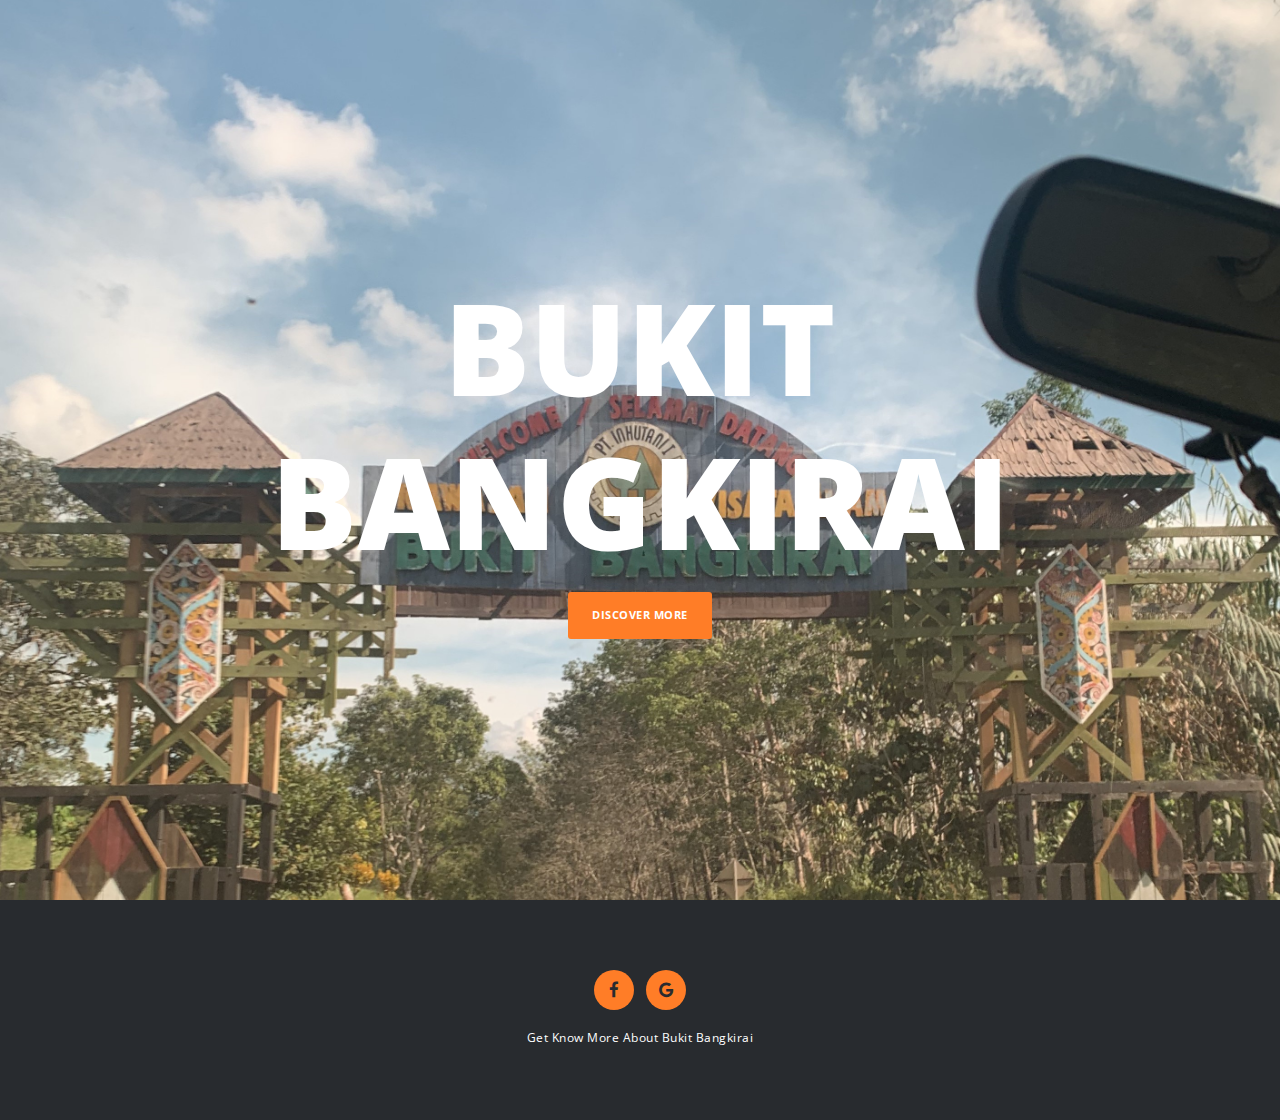
<file: index.html>
<!DOCTYPE html>
<html>
    <head>
        <meta charset="utf-8">
        <meta http-equiv="X-UA-Compatible" content="IE=edge,chrome=1">
        <title>Index</title>
        <meta name="description" content="">
        <meta name="viewport" content="width=device-width, initial-scale=1">
        <link rel="apple-touch-icon" href="apple-touch-icon.png">

        <link rel="stylesheet" href="css/bootstrap.min.css">
        <link rel="stylesheet" href="css/fontAwesome.css">
        <link rel="stylesheet" href="css/hero-slider.css">
        <link rel="stylesheet" href="css/templatemo-main.css">
        <link rel="stylesheet" href="css/owl-carousel.css">

        <link href="https://fonts.googleapis.com/css?family=Open+Sans:300,400,600,700,800" rel="stylesheet">

        <script src="js/vendor/modernizr-2.8.3-respond-1.4.2.min.js"></script>
    </head>
<!--
Vanilla Template
https://templatemo.com/tm-526-vanilla
-->
<!-- <body>

    <div class="fixed-side-navbar">
        <ul class="nav flex-column">
            <li class="nav-item"><a class="nav-link" href="index.html"><span>Intro</span></a></li>
            <li class="nav-item"><a class="nav-link" href="about.html"><span>About</span></a></li>
            <li class="nav-item"><a class="nav-link" href="gallery.html "><span>Gallery</span></a></li>
            <li class="nav-item"><a class="nav-link" href="descript.html"><span>More</span></a></li>
            <li class="nav-item"><a class="nav-link" href="map.html"><span>Contact Us</span></a></li>
        </ul>
    </div> -->
    <div class="parallax-content baner-content" id="home">
        <div class="container">
            <div class="first-content">
                <h1>Bukit Bangkirai</h1>
                <!-- <span><em>Bootstrap</em> v4.2.1 Theme</span> -->
                <div class="primary-button">
                    <a href="about.html">Discover More</a>
                </div>
            </div>
        </div>
    </div>


    <!-- <div class="service-content" id="services">
        <div class="container">
            <div class="row">
                <div class="col-md-4">
                    <div class="left-text">
                        <h4>More About Vanilla</h4>
                        <div class="line-dec"></div>
                        <p>Vanilla is free HTML CSS template with Bootstrap v4.2.1 and you can apply this theme for your sites. 
                        Please share our <a rel="nofollow" href="https://templatemo.com">website</a> to your friends or collegues. Thank you.</p>
                        <ul>
                            <li>-  Praesent porta urna id eros</li>
                            <li>-  Curabitur consectetur malesuada</li>
                            <li>-  Nam pretium imperdiet enim</li>
                            <li>-  Sed viverra arcu non nisi efficitur</li>
                        </ul>
                        <div class="primary-button">
                            <a href="#portfolio">Learn More About Us</a>
                        </div>
                    </div>
                </div>
                <div class="col-md-8">
                    <div class="row">
                        <div class="col-md-6">
                            <div class="service-item">
                                <h4>Classic Modern Design</h4>
                                <div class="line-dec"></div>
                                <p>Sed lacinia ligula est, at venenatis ex iaculis quis. Morbi sollicitudin nulla eget odio pellentesque.</p>
                            </div>
                        </div>
                        <div class="col-md-6">
                            <div class="service-item">
                                <h4>Unique &amp; Creative Ideas</h4>
                                <div class="line-dec"></div>
                                <p>Sed lacinia ligula est, at venenatis ex iaculis quis. Morbi sollicitudin nulla eget odio pellentesque.</p>
                            </div>
                        </div>
                        <div class="col-md-6">
                            <div class="service-item">
                                <h4>Effective Team Work</h4>
                                <div class="line-dec"></div>
                                <p>Lorem ipsum dolor sit amet, consectetur adipiscing elit. Sed lacinia ligula est, at venenatis ex iaculis quis.</p>
                            </div>
                        </div>
                        <div class="col-md-6">
                            <div class="service-item">
                                <h4>Fast Support 24/7</h4>
                                <div class="line-dec"></div>
                                <p>Lorem ipsum dolor sit amet, consectetur adipiscing elit. Sed lacinia ligula est, at venenatis ex iaculis quis.</p>
                            </div>
                        </div>
                    </div>
                </div>                
            </div>
        </div>
    </div> -->

    
    <!-- <div class="parallax-content projects-content" id="portfolio">
        <div class="container">
            <div class="row">
                <div class="col-md-12">
                    <div id="owl-testimonials" class="owl-carousel owl-theme">
                        <div class="item">
                            <div class="testimonials-item">
                                <a href="img/1st-big-item.jpg" data-lightbox="image-1"><img src="img/1st-item.jpg" alt=""></a>
                                <div class="text-content">
                                    <h4>Awesome Note Book</h4>
                                    <span>$18.00</span>
                                </div>
                            </div>
                        </div>
                        <div class="item">
                            <div class="testimonials-item">
                                <a href="img/2nd-big-item.jpg" data-lightbox="image-1"><img src="img/2nd-item.jpg" alt=""></a>
                                <div class="text-content">
                                    <h4>Antique Decoration Photo</h4>
                                    <span>$27.00</span>
                                </div>
                            </div>
                        </div>
                        <div class="item">
                            <div class="testimonials-item">
                                <a href="img/3rd-big-item.jpg" data-lightbox="image-1"><img src="img/3rd-item.jpg" alt=""></a>
                                <div class="text-content">
                                    <h4>Work Hand Bag</h4>
                                    <span>$36.00</span>
                                </div>
                            </div>
                        </div>
                        <div class="item">
                            <div class="testimonials-item">
                                <a href="img/4th-big-item.jpg" data-lightbox="image-1"><img src="img/4th-item.jpg" alt=""></a>
                                <div class="text-content">
                                    <h4>Smart Watch</h4>
                                    <span>$45.00</span>
                                </div>
                            </div>
                        </div>
                        <div class="item">
                            <div class="testimonials-item">
                                <a href="img/5th-big-item.jpg" data-lightbox="image-1"><img src="img/5th-item.jpg" alt=""></a>
                                <div class="text-content">
                                    <h4>PC Tablet Draw</h4>
                                    <span>$63.00</span>
                                </div>
                            </div>
                        </div>
                        <div class="item">
                            <div class="testimonials-item">
                                <a href="img/6th-big-item.jpg" data-lightbox="image-1"><img src="img/6th-item.jpg" alt=""></a>
                                <div class="text-content">
                                    <h4>Healthy Milkshake</h4>
                                    <span>$77.00</span>
                                </div>
                            </div>
                        </div>
                        <div class="item">
                            <div class="testimonials-item">
                                <a href="img/2nd-big-item.jpg" data-lightbox="image-1"><img src="img/2nd-item.jpg" alt=""></a>
                                <div class="text-content">
                                    <h4>Antique Decoration Photo</h4>
                                    <span>$84.50</span>
                                </div>
                            </div>
                        </div>
                        <div class="item">
                            <div class="testimonials-item">
                                <a href="img/1st-big-item.jpg" data-lightbox="image-1"><img src="img/1st-item.jpg" alt=""></a>
                                <div class="text-content">
                                    <h4>Awesome Notes Book</h4>
                                    <span>$96.75</span>
                                </div>
                            </div>
                        </div>
                    </div>
                </div>
            </div>
        </div>
    </div> -->


    <!-- <div class="tabs-content" id="our-story">
        <div class="container">
            <div class="row">
                <div class="col-md-8 mx-auto">
                    <div class="wrapper">
                    <section id="first-tab-group" class="tabgroup">
                      <div id="tab1">
                        <img src="img/1st-tab.jpg" alt="">
                        <p>Please do not re-distribute our template ZIP file on your template collection sites. You can make a screenshot and a link back to our website. This template can be used for personal or commercial purposes by end-users.</p>
                      </div>
                      <div id="tab2">
                        <img src="img/2nd-tab.jpg" alt="">
                        <p>Aliquam eu ultrices risus, sed condimentum diam. Duis risus nulla, elementum vitae nisi a, ornare maximus nisl. Morbi et vehicula est. Cras at vulputate justo. Cras eu nulla metus. Ut et pretium velit. Pellentesque at neque tristique dui tempor venenatis.</p>
                      </div>
                      <div id="tab3">
                        <img src="img/3rd-tab.jpg" alt="">
                        <p>Lorem ipsum dolor sit amet, consectetur adipiscing elit. Sed lacinia ligula est, at venenatis ex iaculis quis. Morbi sollicitudin nulla eget odio pellentesque, sed cursus diam iaculis.</p>
                      </div>
                      <div id="tab4">
                        <img src="img/4th-tab.jpg" alt="">
                        <p>Duis risus nulla, elementum vitae nisi a, ornare maximus nisl. Morbi et vehicula est. Cras at vulputate justo. Cras eu nulla metus. Ut et pretium velit. Pellentesque at neque tristique.</p>
                      </div>
                    </section>
                    <ul class="tabs clearfix" data-tabgroup="first-tab-group">
                      <li><a href="#tab1" class="active">2008 - 2014</a></li>
                      <li><a href="#tab2">2014 - 2016</a></li>
                      <li><a href="#tab3">2016 - 2019</a></li>
                      <li><a href="#tab4">2019 - Now</a></li>
                    </ul>
                    </div>
                </div>
            </div>
        </div>
    </div> -->


    <!-- <div class="parallax-content contact-content" id="contact-us">
        <div class="container">
            <div class="row">
                <div class="col-md-6">
                    <div class="contact-form">
                        <div class="row">
                            <form id="contact" action="" method="post">
                                <div class="row">
                                    <div class="col-md-12">
                                      <fieldset>
                                        <input name="name" type="text" class="form-control" id="name" placeholder="Your name..." required="">
                                      </fieldset>
                                    </div>
                                    <div class="col-md-12">
                                      <fieldset>
                                        <input name="email" type="email" class="form-control" id="email" placeholder="Your email..." required="">
                                      </fieldset>
                                    </div>
                                    <div class="col-md-12">
                                      <fieldset>
                                        <textarea name="message" rows="6" class="form-control" id="message" placeholder="Your message..." required=""></textarea>
                                      </fieldset>
                                    </div>
                                    <div class="col-md-12">
                                      <fieldset>
                                        <button type="submit" id="form-submit" class="btn">Send Message</button>
                                      </fieldset>
                                    </div>
                                </div>
                            </form>
                        </div>
                    </div>
                </div>
                <div class="col-md-6">
                    <div class="map"> -->
                    <!-- How to change your own map point
                           1. Go to Google Maps
                           2. Click on your location point
                           3. Click "Share" and choose "Embed map" tab
                           4. Copy only URL and paste it within the src="" field below
                    -->
<!-- 
                        <iframe src="https://www.google.com/maps/embed?pb=!1m18!1m12!1m3!1d1197183.8373802372!2d-1.9415093691103689!3d6.781986417238027!2m3!1f0!2f0!3f0!3m2!1i1024!2i768!4f13.1!3m3!1m2!1s0xfdb96f349e85efd%3A0xb8d1e0b88af1f0f5!2sKumasi+Central+Market!5e0!3m2!1sen!2sth!4v1532967884907" width="100%" height="390" frameborder="0" style="border:0" allowfullscreen></iframe>
                    </div>
                </div>
            </div>
        </div>
    </div> -->

    <footer>
        <div class="container">
            <div class="row">
                <div class="col-md-12">
                    <!-- <div class="primary-button">
                        <a href="#home">Back To Top</a>
                    </div> -->
                    <ul>
                        <li><a href="https://www.facebook.com/BukitBangkirai/"><i class="fa fa-facebook"></i></a></li>
                        <li><a href="https://www.bing.com/search?q=bukit+bangkirai&qs=OS&pq=bukit+ben&sk=SS2CT1&sc=10-9&cvid=67A896F860474A4A9CB2DC7654AAC172&FORM=QBRE&sp=4&ghc=1&lq=0"><i class="fa fa-google"></i></a></li>
                    </ul>
                    <p> Get Know More About Bukit Bangkirai</p>
                </div>
            </div>
        </div>
    </footer>



    <script src="https://ajax.googleapis.com/ajax/libs/jquery/1.11.2/jquery.min.js"></script>
    <script>window.jQuery || document.write('<script src="js/vendor/jquery-1.11.2.min.js"><\/script>')</script>
    <script src="js/vendor/bootstrap.min.js"></script>
    <script src="js/plugins.js"></script>
    <script src="js/main.js"></script>
    <script>
        function openCity(cityName) {
            var i;
            var x = document.getElementsByClassName("city");
            for (i = 0; i < x.length; i++) {
               x[i].style.display = "none";  
            }
            document.getElementById(cityName).style.display = "block";  
        }
    </script>

    <script>
        $(document).ready(function(){
          // Add smooth scrolling to all links
          $(".fixed-side-navbar a, .primary-button a").on('click', function(event) {

            // Make sure this.hash has a value before overriding default behavior
            if (this.hash !== "") {
              // Prevent default anchor click behavior
              event.preventDefault();

              // Store hash
              var hash = this.hash;

              // Using jQuery's animate() method to add smooth page scroll
              // The optional number (800) specifies the number of milliseconds it takes to scroll to the specified area
              $('html, body').animate({
                scrollTop: $(hash).offset().top
              }, 800, function(){
           
                // Add hash (#) to URL when done scrolling (default click behavior)
                window.location.hash = hash;
              });
            } // End if
          });
        });
    </script>

</body>
</html>
</file>
<file: css/hero-slider.css>
/* -------------------------------- 

Primary style

-------------------------------- */
*, *::after, *::before {
  -webkit-box-sizing: border-box;
  -moz-box-sizing: border-box;
  box-sizing: border-box;
}

html {
  font-size: 62.5%;
}

body {
  font-family: "Open Sans", sans-serif;
  color: #2c343b;
  background-color: #f2f2f2;
}

a {
  color: #d44457;
  text-decoration: none;
}

img {
  max-width: 100%;
}

/* -------------------------------- 

Main Components 

-------------------------------- */
.cd-header {
  position: absolute;
  z-index: 2;
  top: 0;
  left: 0;
  width: 100%;
  height: 50px;
  background-color: #21272c;
  -webkit-font-smoothing: antialiased;
  -moz-osx-font-smoothing: grayscale;
}
@media only screen and (min-width: 768px) {
  .cd-header {
    height: 70px;
    background-color: transparent;
  }
}

#cd-logo {
  float: left;
  margin: 13px 0 0 5%;
}
#cd-logo img {
  display: block;
}
@media only screen and (min-width: 768px) {
  #cd-logo {
    margin: 23px 0 0 5%;
  }
}

.cd-primary-nav {
  /* mobile first - navigation hidden by default, triggered by tap/click on navigation icon */
  float: right;
  margin-right: 5%;
  width: 44px;
  height: 100%;
}
.cd-primary-nav ul {
  position: absolute;
  top: 0;
  left: 0;
  width: 100%;
  -webkit-transform: translateY(-100%);
  -moz-transform: translateY(-100%);
  -ms-transform: translateY(-100%);
  -o-transform: translateY(-100%);
  transform: translateY(-100%);
}
.cd-primary-nav ul.is-visible {
  box-shadow: 0 3px 8px rgba(0, 0, 0, 0.2);
  -webkit-transform: translateY(50px);
  -moz-transform: translateY(50px);
  -ms-transform: translateY(50px);
  -o-transform: translateY(50px);
  transform: translateY(50px);
}
.cd-primary-nav a {
  display: block;
  height: 50px;
  line-height: 50px;
  padding-left: 5%;
  background: #21272c;
  border-top: 1px solid #333c44;
  color: #ffffff;
}
@media only screen and (min-width: 768px) {
  .cd-primary-nav {
    /* reset navigation values */
    width: auto;
    height: auto;
    background: none;
  }
  .cd-primary-nav ul {
    position: static;
    width: auto;
    -webkit-transform: translateY(0);
    -moz-transform: translateY(0);
    -ms-transform: translateY(0);
    -o-transform: translateY(0);
    transform: translateY(0);
    line-height: 70px;
  }
  .cd-primary-nav ul.is-visible {
    -webkit-transform: translateY(0);
    -moz-transform: translateY(0);
    -ms-transform: translateY(0);
    -o-transform: translateY(0);
    transform: translateY(0);
  }
  .cd-primary-nav li {
    display: inline-block;
    margin-left: 1em;
  }
  .cd-primary-nav a {
    display: inline-block;
    height: auto;
    font-weight: 600;
    line-height: normal;
    background: transparent;
    padding: .6em 1em;
    border-top: none;
  }
}

/* -------------------------------- 

Slider

-------------------------------- */
.cd-hero {
  position: relative;
  -webkit-font-smoothing: antialiased;
  -moz-osx-font-smoothing: grayscale;
}

.cd-hero-slider {
  position: relative;
  height: 360px;
  overflow: hidden;
}
.cd-hero-slider li {
  position: absolute;
  top: 0;
  left: 0;
  width: 100%;
  height: 100%;
  -webkit-transform: translateX(100%);
  -moz-transform: translateX(100%);
  -ms-transform: translateX(100%);
  -o-transform: translateX(100%);
  transform: translateX(100%);
}
.cd-hero-slider li.selected {
  /* this is the visible slide */
  position: relative;
  -webkit-transform: translateX(0);
  -moz-transform: translateX(0);
  -ms-transform: translateX(0);
  -o-transform: translateX(0);
  transform: translateX(0);
}
.cd-hero-slider li.move-left {
  /* slide hidden on the left */
  -webkit-transform: translateX(-100%);
  -moz-transform: translateX(-100%);
  -ms-transform: translateX(-100%);
  -o-transform: translateX(-100%);
  transform: translateX(-100%);
}
.cd-hero-slider li.is-moving, .cd-hero-slider li.selected {
  /* the is-moving class is assigned to the slide which is moving outside the viewport */
  -webkit-transition: -webkit-transform 0.5s;
  -moz-transition: -moz-transform 0.5s;
  transition: transform 0.5s;
}
@media only screen and (min-width: 768px) {
  .cd-hero-slider {
    height: 500px;
  }
}
@media only screen and (min-width: 1170px) {
  .cd-hero-slider {
    height: 680px;
  }
}

/* -------------------------------- 

Single slide style

-------------------------------- */
.cd-hero-slider li {
  background-position: center center;
  background-size: cover;
  background-repeat: no-repeat;
}
.cd-hero-slider li:first-of-type {
  background-image: url(../img/slide_01.jpg);
}
.cd-hero-slider li:nth-of-type(2) {
  background-image: url(../img/slide_02.jpg);
}
.cd-hero-slider li:nth-of-type(3) {
  background-image: url(../img/slide_03.jpg);
}
.cd-hero-slider .cd-full-width,
.cd-hero-slider .cd-half-width {
  position: absolute;
  width: 100%;
  height: 100%;
  z-index: 1;
  left: 0;
  top: 0;
  /* this padding is used to align the text */
  padding-top: 80px;
  text-align: center;
  /* Force Hardware Acceleration in WebKit */
  -webkit-backface-visibility: hidden;
  backface-visibility: hidden;
  -webkit-transform: translateZ(0);
  -moz-transform: translateZ(0);
  -ms-transform: translateZ(0);
  -o-transform: translateZ(0);
  transform: translateZ(0);
}
.cd-hero-slider .cd-img-container {
  /* hide image on mobile device */
  display: none;
}
.cd-hero-slider .cd-img-container img {
  position: absolute;
  left: 50%;
  top: 50%;
  bottom: auto;
  right: auto;
  -webkit-transform: translateX(-50%) translateY(-50%);
  -moz-transform: translateX(-50%) translateY(-50%);
  -ms-transform: translateX(-50%) translateY(-50%);
  -o-transform: translateX(-50%) translateY(-50%);
  transform: translateX(-50%) translateY(-50%);
}
.cd-hero-slider .cd-bg-video-wrapper {
  /* hide video on mobile device */
  display: none;
  position: absolute;
  top: 0;
  left: 0;
  width: 100%;
  height: 100%;
  overflow: hidden;
}
.cd-hero-slider .cd-bg-video-wrapper video {
  /* you won't see this element in the html, but it will be injected using js */
  display: block;
  min-height: 100%;
  min-width: 100%;
  max-width: none;
  height: auto;
  width: auto;
  position: absolute;
  left: 50%;
  top: 50%;
  bottom: auto;
  right: auto;
  -webkit-transform: translateX(-50%) translateY(-50%);
  -moz-transform: translateX(-50%) translateY(-50%);
  -ms-transform: translateX(-50%) translateY(-50%);
  -o-transform: translateX(-50%) translateY(-50%);
  transform: translateX(-50%) translateY(-50%);
}
.cd-hero-slider h2, .cd-hero-slider p {
  text-shadow: 0 1px 3px rgba(0, 0, 0, 0.1);
  line-height: 1.2;
  margin: 0 auto 14px;
  color: #ffffff;
  width: 90%;
  max-width: 400px;
}
.cd-hero-slider h2 {
  font-size: 2.4rem;
}
.cd-hero-slider p {
  font-size: 1.4rem;
  line-height: 1.4;
}
.cd-hero-slider .cd-btn {
  display: inline-block;
  padding: 1.2em 1.4em;
  margin-top: .8em;
  background-color: rgba(212, 68, 87, 0.9);
  font-size: 1.3rem;
  font-weight: 700;
  letter-spacing: 1px;
  color: #ffffff;
  text-transform: uppercase;
  box-shadow: 0 3px 6px rgba(0, 0, 0, 0.1);
  -webkit-transition: background-color 0.2s;
  -moz-transition: background-color 0.2s;
  transition: background-color 0.2s;
}
.cd-hero-slider .cd-btn.secondary {
  background-color: rgba(22, 26, 30, 0.8);
}
.cd-hero-slider .cd-btn:nth-of-type(2) {
  margin-left: 1em;
}
.no-touch .cd-hero-slider .cd-btn:hover {
  background-color: #d44457;
}
.no-touch .cd-hero-slider .cd-btn.secondary:hover {
  background-color: #161a1e;
}
@media only screen and (min-width: 768px) {
  .cd-hero-slider .cd-full-width,
  .cd-hero-slider .cd-half-width {
    padding-top: 150px;
  }
  .cd-hero-slider .cd-bg-video-wrapper {
    display: block;
  }
  .cd-hero-slider .cd-half-width {
    width: 45%;
  }
  .cd-hero-slider .cd-half-width:first-of-type {
    left: 5%;
  }
  .cd-hero-slider .cd-half-width:nth-of-type(2) {
    right: 5%;
    left: auto;
  }
  .cd-hero-slider .cd-img-container {
    display: block;
  }
  .cd-hero-slider h2, .cd-hero-slider p {
    max-width: 520px;
  }
  .cd-hero-slider h2 {
    font-size: 2.4em;
    font-weight: 300;
  }
  .cd-hero-slider .cd-btn {
    font-size: 1.4rem;
  }
}
@media only screen and (min-width: 1170px) {
  .cd-hero-slider .cd-full-width,
  .cd-hero-slider .cd-half-width {
    padding-top: 250px;
  }
  .cd-hero-slider h2, .cd-hero-slider p {
    margin-bottom: 20px;
  }
  .cd-hero-slider h2 {
    font-size: 3.2em;
  }
  .cd-hero-slider p {
    font-size: 1.6rem;
  }
}

/* -------------------------------- 

Single slide animation

-------------------------------- */
@media only screen and (min-width: 768px) {
  .cd-hero-slider .cd-half-width {
    opacity: 0;
    -webkit-transform: translateX(40px);
    -moz-transform: translateX(40px);
    -ms-transform: translateX(40px);
    -o-transform: translateX(40px);
    transform: translateX(40px);
  }
  .cd-hero-slider .move-left .cd-half-width {
    -webkit-transform: translateX(-40px);
    -moz-transform: translateX(-40px);
    -ms-transform: translateX(-40px);
    -o-transform: translateX(-40px);
    transform: translateX(-40px);
  }
  .cd-hero-slider .selected .cd-half-width {
    /* this is the visible slide */
    opacity: 1;
    -webkit-transform: translateX(0);
    -moz-transform: translateX(0);
    -ms-transform: translateX(0);
    -o-transform: translateX(0);
    transform: translateX(0);
  }
  .cd-hero-slider .is-moving .cd-half-width {
    /* this is the slide moving outside the viewport 
    wait for the end of the transition on the <li> parent before set opacity to 0 and translate to 40px/-40px */
    -webkit-transition: opacity 0s 0.5s, -webkit-transform 0s 0.5s;
    -moz-transition: opacity 0s 0.5s, -moz-transform 0s 0.5s;
    transition: opacity 0s 0.5s, transform 0s 0.5s;
  }
  .cd-hero-slider li.selected.from-left .cd-half-width:nth-of-type(2),
  .cd-hero-slider li.selected.from-right .cd-half-width:first-of-type {
    /* this is the selected slide - different animation if it's entering from left or right */
    -webkit-transition: opacity 0.4s 0.2s, -webkit-transform 0.5s 0.2s;
    -moz-transition: opacity 0.4s 0.2s, -moz-transform 0.5s 0.2s;
    transition: opacity 0.4s 0.2s, transform 0.5s 0.2s;
  }
  .cd-hero-slider li.selected.from-left .cd-half-width:first-of-type,
  .cd-hero-slider li.selected.from-right .cd-half-width:nth-of-type(2) {
    /* this is the selected slide - different animation if it's entering from left or right */
    -webkit-transition: opacity 0.4s 0.4s, -webkit-transform 0.5s 0.4s;
    -moz-transition: opacity 0.4s 0.4s, -moz-transform 0.5s 0.4s;
    transition: opacity 0.4s 0.4s, transform 0.5s 0.4s;
  }
  .cd-hero-slider .cd-full-width h2,
  .cd-hero-slider .cd-full-width p,
  .cd-hero-slider .cd-full-width .cd-btn {
    opacity: 0;
    -webkit-transform: translateX(100px);
    -moz-transform: translateX(100px);
    -ms-transform: translateX(100px);
    -o-transform: translateX(100px);
    transform: translateX(100px);
  }
  .cd-hero-slider .move-left .cd-full-width h2,
  .cd-hero-slider .move-left .cd-full-width p,
  .cd-hero-slider .move-left .cd-full-width .cd-btn {
    opacity: 0;
    -webkit-transform: translateX(-100px);
    -moz-transform: translateX(-100px);
    -ms-transform: translateX(-100px);
    -o-transform: translateX(-100px);
    transform: translateX(-100px);
  }
  .cd-hero-slider .selected .cd-full-width h2,
  .cd-hero-slider .selected .cd-full-width p,
  .cd-hero-slider .selected .cd-full-width .cd-btn {
    /* this is the visible slide */
    opacity: 1;
    -webkit-transform: translateX(0);
    -moz-transform: translateX(0);
    -ms-transform: translateX(0);
    -o-transform: translateX(0);
    transform: translateX(0);
  }
  .cd-hero-slider li.is-moving .cd-full-width h2,
  .cd-hero-slider li.is-moving .cd-full-width p,
  .cd-hero-slider li.is-moving .cd-full-width .cd-btn {
    /* this is the slide moving outside the viewport 
    wait for the end of the transition on the li parent before set opacity to 0 and translate to 100px/-100px */
    -webkit-transition: opacity 0s 0.5s, -webkit-transform 0s 0.5s;
    -moz-transition: opacity 0s 0.5s, -moz-transform 0s 0.5s;
    transition: opacity 0s 0.5s, transform 0s 0.5s;
  }
  .cd-hero-slider li.selected h2 {
    -webkit-transition: opacity 0.4s 0.2s, -webkit-transform 0.5s 0.2s;
    -moz-transition: opacity 0.4s 0.2s, -moz-transform 0.5s 0.2s;
    transition: opacity 0.4s 0.2s, transform 0.5s 0.2s;
  }
  .cd-hero-slider li.selected p {
    -webkit-transition: opacity 0.4s 0.3s, -webkit-transform 0.5s 0.3s;
    -moz-transition: opacity 0.4s 0.3s, -moz-transform 0.5s 0.3s;
    transition: opacity 0.4s 0.3s, transform 0.5s 0.3s;
  }
  .cd-hero-slider li.selected .cd-btn {
    -webkit-transition: opacity 0.4s 0.4s, -webkit-transform 0.5s 0.4s, background-color 0.2s 0s;
    -moz-transition: opacity 0.4s 0.4s, -moz-transform 0.5s 0.4s, background-color 0.2s 0s;
    transition: opacity 0.4s 0.4s, transform 0.5s 0.4s, background-color 0.2s 0s;
  }
}
/* -------------------------------- 

Slider navigation

-------------------------------- */
.cd-slider-nav {
  display: none;
  position: absolute;
  width: 100%;
  bottom: 0;
  z-index: 2;
  text-align: center;
  height: 55px;
  background-color: rgba(0, 1, 1, 0.5);
}
.cd-slider-nav nav, .cd-slider-nav ul, .cd-slider-nav li, .cd-slider-nav a {
  height: 100%;
}
.cd-slider-nav nav {
  display: inline-block;
  position: relative;
}
.cd-slider-nav .cd-marker {
  position: absolute;
  bottom: 0;
  left: 0;
  width: 60px;
  height: 100%;
  color: #d44457;
  background-color: #ffffff;
  box-shadow: inset 0 2px 0 currentColor;
  -webkit-transition: -webkit-transform 0.2s, box-shadow 0.2s;
  -moz-transition: -moz-transform 0.2s, box-shadow 0.2s;
  transition: transform 0.2s, box-shadow 0.2s;
}
.cd-slider-nav .cd-marker.item-2 {
  -webkit-transform: translateX(100%);
  -moz-transform: translateX(100%);
  -ms-transform: translateX(100%);
  -o-transform: translateX(100%);
  transform: translateX(100%);
}
.cd-slider-nav .cd-marker.item-3 {
  -webkit-transform: translateX(200%);
  -moz-transform: translateX(200%);
  -ms-transform: translateX(200%);
  -o-transform: translateX(200%);
  transform: translateX(200%);
}
.cd-slider-nav .cd-marker.item-4 {
  -webkit-transform: translateX(300%);
  -moz-transform: translateX(300%);
  -ms-transform: translateX(300%);
  -o-transform: translateX(300%);
  transform: translateX(300%);
}
.cd-slider-nav .cd-marker.item-5 {
  -webkit-transform: translateX(400%);
  -moz-transform: translateX(400%);
  -ms-transform: translateX(400%);
  -o-transform: translateX(400%);
  transform: translateX(400%);
}
.cd-slider-nav ul::after {
  clear: both;
  content: "";
  display: table;
}
.cd-slider-nav li {
  display: inline-block;
  width: 60px;
  float: left;
}
.cd-slider-nav li.selected a {
  color: #2c343b;
}
.no-touch .cd-slider-nav li.selected a:hover {
  background-color: transparent;
}
.cd-slider-nav a {
  display: block;
  position: relative;
  padding-top: 35px;
  font-size: 1rem;
  font-weight: 700;
  color: #a8b4be;
  -webkit-transition: background-color 0.2s;
  -moz-transition: background-color 0.2s;
  transition: background-color 0.2s;
}
.cd-slider-nav a::before {
  content: '';
  position: absolute;
  width: 24px;
  height: 24px;
  top: 8px;
  left: 50%;
  right: auto;
  -webkit-transform: translateX(-50%);
  -moz-transform: translateX(-50%);
  -ms-transform: translateX(-50%);
  -o-transform: translateX(-50%);
  transform: translateX(-50%);
}
.no-touch .cd-slider-nav a:hover {
  background-color: rgba(0, 1, 1, 0.5);
}
.cd-slider-nav li:first-of-type a::before {
  background-position: 0 0;
}
.cd-slider-nav li.selected:first-of-type a::before {
  background-position: 0 -24px;
}
.cd-slider-nav li:nth-of-type(2) a::before {
  background-position: -24px 0;
}
.cd-slider-nav li.selected:nth-of-type(2) a::before {
  background-position: -24px -24px;
}
.cd-slider-nav li:nth-of-type(3) a::before {
  background-position: -48px 0;
}
.cd-slider-nav li.selected:nth-of-type(3) a::before {
  background-position: -48px -24px;
}
.cd-slider-nav li:nth-of-type(4) a::before {
  background-position: -72px 0;
}
.cd-slider-nav li.selected:nth-of-type(4) a::before {
  background-position: -72px -24px;
}
.cd-slider-nav li:nth-of-type(5) a::before {
  background-position: -96px 0;
}
.cd-slider-nav li.selected:nth-of-type(5) a::before {
  background-position: -96px -24px;
}
@media only screen and (min-width: 768px) {
  .cd-slider-nav {
    height: 80px;
  }
  .cd-slider-nav .cd-marker,
  .cd-slider-nav li {
    width: 95px;
  }
  .cd-slider-nav a {
    padding-top: 48px;
    font-size: 1.1rem;
    text-transform: uppercase;
  }
  .cd-slider-nav a::before {
    top: 18px;
  }
}

/* -------------------------------- 

Main content

-------------------------------- */
.cd-main-content {
  width: 90%;
  max-width: 768px;
  margin: 0 auto;
  padding: 2em 0;
}
.cd-main-content p {
  font-size: 1.4rem;
  line-height: 1.8;
  color: #999999;
  margin: 2em 0;
}
@media only screen and (min-width: 1170px) {
  .cd-main-content {
    padding: 3em 0;
  }
  .cd-main-content p {
    font-size: 1.6rem;
  }
}

/* -------------------------------- 

Javascript disabled

-------------------------------- */
.no-js .cd-hero-slider li {
  display: none;
}
.no-js .cd-hero-slider li.selected {
  display: block;
}

.no-js .cd-slider-nav {
  display: none;
}
</file>
<file: css/templatemo-main.css>
/*

Vanilla Template

https://templatemo.com/tm-526-vanilla

*/

p {
  font-size: 15px;
  line-height: 25px;
}

section {
  padding: 25px 0 35px;
  background: #fff;
}

body { 
  position: relative; /* we need this for the scrollspy */ 
  font-size: 14px;
}

a { color: #3CC; }

a:hover { color: #FF0; }

/*----------
  NAV
----------*/
/* General navbar styles */
.navbar {
  box-shadow: 0 4px 6px rgba(0, 0, 0, 0.1);
  border-bottom: 1px solid #ddd;
  padding: 10px 15px;
}

.navbar-brand {
  display: flex;
  align-items: center;
  font-size: 25px;
  font-weight: bold;
  color: #007bff;
}

.navbar-logo {
  height: 50px;
  margin-right: 10px;
}

/* .navbar-brand:hover {
  color: #0056b3;
} */

.navbar-nav .nav-link {
  color: #555;
  font-size: 20px;
  padding: 10px 15px;
  transition: color 0.3s, background-color 0.3s;
}

/* .navbar-nav .nav-link:hover {
  color: #007bff;
  background-color: #f8f9fa;
  border-radius: 4px;
} */

/* .navbar-nav .nav-link.active {
  color: #fff;
  background-color: #007bff;
  border-radius: 4px;
} */

/* Responsive styles */
@media (max-width: 992px) {
  .navbar-brand {
      font-size: 1.25rem;
  }

  .navbar-nav .nav-link {
      font-size: 0.9rem;
  }
}

@media (max-width: 768px) {
  .navbar-nav {
      text-align: center;
  }

  .navbar-nav .nav-link {
      display: block;
      padding: 10px 0;
  }
}


/* .fixed-side-navbar {
  position: fixed;
  top: 50%;
  right: 0;
  z-index: 99999;
  margin-top: -100px;
  text-align: right;
  padding: 30px 0;
  -webkit-transition: all .3s;
  transition: all .3s;
}
.fixed-side-navbar:hover {
  background: transparent;
}
.fixed-side-navbar:hover .nav > li > a > span {
  color: rgba(0, 0, 0, 0.5);
  display: block;
  background-color: #fff;
  text-align: center;
  text-transform: uppercase;
  font-size: 12px;
  padding: 2px 12px;
  border-radius: 15px;
}
.fixed-side-navbar .nav > li a.active {
  background-color: transparent;
  color: black;
}
.fixed-side-navbar .nav > li a.active:after {
  -webkit-transform: scale(0.9);
          transform: scale(0.9);
}
.fixed-side-navbar .nav > li a.active:before {
  content: '';
  position: absolute;
  top: 50%;
  right: 17px;
  margin-top: -8px;
  width: 16px;
  height: 16px;
  background: transparent;
  border: 2px solid #fff;
  border-radius: 10px;
}
.nav>li {
  position: relative;
  display: block;
}
.fixed-side-navbar .nav > li a {
  color: #fff;
  min-height: 32px;
  background: transparent;
  padding: 5px 45px 5px 25px;
  border-right: none;
}
.fixed-side-navbar .nav > li a span {
  display: none;
  -webkit-transition: all .2s;
  transition: all .2s;
}
.fixed-side-navbar .nav > li a:after {
  content: '';
  position: absolute;
  top: 50%;
  right: 20px;
  margin-top: -5px;
  width: 10px;
  height: 10px;
  border-radius: 10px;
  background: rgba(250, 250, 250, 0.75);
  -webkit-transition: all .3s;
  transition: all .3s;
  -webkit-transform: scale(0.6);
          transform: scale(0.6);
}
.fixed-side-navbar .nav > li a:hover {
  background-color: transparent;
  border-top-left-radius: 5px;
  border-bottom-left-radius: 5px;
  border-color: black;
  boder-right: 0;
}
.fixed-side-navbar .nav > li a:hover > span {
  color: black;
  display: block;
} */

.fadeInRight {
  -webkit-animation-name: fadeInRight;
          animation-name: fadeInRight;
}


.primary-button a {
  display: inline-block;
  background-color: #ff7d27;
  padding: 15px 24px;
  border-radius: 3px;
  text-transform: uppercase;
  font-size: 11px;
  color: #fff;
  font-weight: 700;
  text-decoration: none;
  letter-spacing: 0.5px;
}


.parallax-content {
  width: 100%;
  min-height: 100vh;
  background-size: cover;
}


.baner-content {
  padding-top: 30vh;
  text-align: center;
  background-image: url(../img/home2.jpg);
}

.baner-content h1 {
  margin-top: 0px;
  font-size: 128px;
  color: #fff;
  font-weight: 900;
  text-transform: uppercase;
  margin-bottom: 0px;
}

.baner-content em {
  color: #ff7d27;
  font-weight: 600;
  font-style: normal;
}

.baner-content span {
  display: inline-block;
  margin-top: -20px;
  font-weight: 300;
  font-size: 48px;
  color: #fff;
}

.baner-content .primary-button {
  margin-top: 15px;
}



.service-content {
  padding-left: 15px;
  padding-right: 15px;
  padding-top: 15vh;
  background-image: url(../img/about2.jpg);
  background-attachment: fixed;
  min-height: 100vh;
  background-size: cover;
  background-position: center center;
}

.service-content .left-text h4 {
  font-size: 24px;
  font-weight: 500;
  color: #fff;
}

h4, .h4 {
  font-size: 18px;
}

.service-content .left-text .line-dec {
  width: 45px;
  height: 3px;
  background-color: #ff7d27;
  margin: 20px 0px 20px 0px;
  
}
.service-content {
  padding: 50px 0;
}
.left-text {
  text-align: justify;
  margin: 0 auto;
}
.line-dec {
  width: 50px;
  height: 3px;
  background-color: #000;
  margin: 20px auto;
}
.service-item {
  margin-bottom: 30px;
}
.service-content .left-text p {
  color: #fff;
}

.service-content .left-text ul {
  padding: 0;
  margin-top: 30px;
  list-style: none;
}

.service-content .left-text ul li {
  margin: 15px 0px;
  font-weight: 600;
  color: #fff;
}

.service-content .left-text .primary-button {
  margin: 30px 0px;
}

.service-content .service-item {
  background-color: rgba(0, 0, 0, 0.5);
  padding: 25px 30px;
  text-align: center;
  color: #fff;
  margin-bottom: 30px;
}


.service-content .service-item .line-dec {
  width: 45px;
  height: 3px;
  background-color: #ff7d27;
  margin: 20px auto 15px auto;
}



.projects-content {
  padding-top: 20vh;
  background-image: url(../img/3rd-section.jpg);
}

.projects-content .item img {
  width: 100%;
}

.projects-content .item {
  margin: 15px;
}

.projects-content .item .text-content {
  background-color: #fff;
  text-align: center;
  padding: 20px;
}

.projects-content .item .text-content h4 {
  margin-top: 0px;
  font-size: 19px;
  font-weight: 600;
}

.projects-content .item .text-content span {
  font-style: normal;
  font-size: 17px;
  font-weight: 700;
  color: #ff7d27;
}

.owl-pagination {
  margin-top: 40px;
  opacity: 1;
  display: inline-block;
}

.owl-page span {
  display: block;
  width: 14px;
  height: 14px;
  margin: 0px 5px;
  filter: alpha(opacity=50);
  opacity: 0.5;
  -webkit-border-radius: 20px;
  -moz-border-radius: 20px;
  border-radius: 20px;
  background: #fff;
}


.tabs-content {
  padding-left: 15px;
  padding-right: 15px;
  padding-top: 8vh;
  background-image: url(../img/4th-section.jpg);
  background-attachment: fixed;
  min-height: 100vh;
  background-size: cover;
  background-position: center center;
}

section {
  background-color: transparent;
  padding-bottom: 15px;
}

.wrapper {
  text-align: center;
}

.tabs {
  list-style: none;
  margin: 0px;
  padding: 0px;
}

.tabs li {
  display: inline-block;
  text-align: center;
  margin: 10px;
}

.tabs a {
  display:block;
  text-align:center;
  text-decoration:none;
  text-transform:uppercase;
  color:#fff;
  font-size: 14px;
  font-weight: 700;
  padding:10px 15px;
  border:4px solid #fff;
}

.tabs a:hover {
  color: #ff7d27;
}

.tabs .active {
  border:4px solid #ff7d27;
}

.tabgroup div  {

}

.tabgroup p {
  background-color: rgba(0, 0, 0, 0.5);
  color: #fff;
  padding: 25px;
}

.clearfix:after {
  content:"";
  display:table;
  clear:both;
}

/* map */
/* General Styles */
* {
  margin: 0;
  padding: 0;
  box-sizing: border-box;
}

body {
  font-family: 'Open Sans', sans-serif;
}

.contact-content {
  padding-left: 15px;
  padding-right: 15px;
  padding-top: 10vh;
  background-image: url('../img/IMG_5188.jpg');
  background-size: cover;
  background-position: center;
}

.contact-form {
  background-color: rgba(0, 0, 0, 0.5);
  padding: 30px 25px;
  margin-bottom: 30px;
}

#contact input,
#contact textarea {
  border-radius: 3px;
  padding-left: 15px;
  font-size: 13px;
  color: #232323;
  background-color: rgba(250, 250, 250, 1);
  outline: none;
  border: none;
  box-shadow: none;
  width: 100%;
  margin-bottom: 30px;
}

#contact input {
  height: 50px;
  line-height: 50px;
}

#contact textarea {
  padding-top: 10px;
  height: 165px;
  max-height: 220px;
}

#contact button {
  display: inline-block;
  background-color: #ff7d27;
  padding: 15px 24px;
  width: 100%;
  border-radius: 3px;
  text-transform: uppercase;
  font-size: 11px;
  color: #fff;
  font-weight: 700;
  text-decoration: none;
  letter-spacing: 0.5px;
}

.map {
  margin-bottom: 30px;
  width: 100%;
  background-color: rgba(0, 0, 0, 0.5);
  padding: 30px 20px;
}

/* Responsive adjustments */
@media (max-width: 768px) {
  .contact-content {
      padding-top: 5vh;
  }
  .contact-form {
      padding: 20px 15px;
  }
  #contact input,
  #contact textarea {
      font-size: 12px;
  }
  .map {
      padding: 20px 15px;
  }
  iframe {
      height: 300px;
  }
}

@media (max-width: 576px) {
  .navbar-brand img {
      width: 50px;
      height: 50px;
  }
  .contact-form {
      padding: 15px 10px;
  }
  #contact input,
  #contact textarea {
      font-size: 11px;
  }
  .map {
      padding: 15px 10px;
  }
  iframe {
      height: 250px;
  }
}




footer {
  text-align: center;
  background-color: #282b2f;
  padding: 70px 0px;
}

footer .primary-button {
  margin-bottom: 30px;
}

footer ul {
  padding: 0px;
  margin: 0px;
  list-style: none;
}

footer ul li {
  display: inline-block;
  margin: 0px 4px;
}

footer ul li a {
  width: 40px;
  height: 40px;
  line-height: 40px;
  text-align: center;
  display: inline-block;
  background-color: #ff7d27;
  color: #282b2f;
  border-radius: 50%;
  text-decoration: none;
  transition: all 0.5s;
  font-size: 17px;
}

footer ul li a:hover {
  color: #282b2f;
  background-color: #ff8e43;
}

footer p {
  font-size: 12px;
  color: #fff;
  margin-top: 15px;
  color: #fff;
  letter-spacing: 0.5px;
  margin-bottom: 0px;
}

footer em {
  color: #ff8e43;
  font-weight: 600;
  font-style: normal;
}

@media (max-width: 767px){
  
  .baner-content {
    padding-top: 30vh;
  }

  .baner-content h1 {
    font-size: 64px;
  }

  .baner-content em {
  }

  .baner-content span {
    font-size: 24px;
  }

  .baner-content .primary-button {
    margin-top: 15px;
  }

  .service-content {
    padding-top: 5vh;
    text-align: center;
  }

  .service-content .left-text .line-dec {
    /* width: 45px;
    height: 30px; */
    background-color: #ff7d27;
    margin: 20px auto 20px auto;
    justify-content: center;
    display: flex;
  }

  .service-content .left-text ul {
    text-align: center;
  } 

  .service-content .service-item {
    background-color: rgba(0, 0, 0, 0.5);
    padding: 25px 30px;
    text-align: center;
    color: #fff;
    margin-bottom: 30px;
  }

}

@media (min-width: 1200px) {
  .container {
    max-width: 1170px;
  }
}

/* LIGHT BOX */

body:after {
  content: url(../img/close.png) url(../img/loading.gif) url(../img/prev.png) url(../img/next.png);
  display: none;
}

body.lb-disable-scrolling {
  overflow: hidden;
}

.lightboxOverlay {
  position: absolute;
  top: 0;
  left: 0;
  z-index: 99999;
  background-color: black;
  filter: progid:DXImageTransform.Microsoft.Alpha(Opacity=80);
  opacity: 0.8;
  display: none;
}

.lightbox {
  position: absolute;
  top: 0;
  left: 0;
  width: 100%;
  z-index: 100000;
  text-align: center;
  line-height: 0;
  font-weight: normal;
}

.lightbox .lb-image {
  display: block;
  height: auto;
  max-width: inherit;
  max-height: none;
  border-radius: 3px;

  /* Image border */
  border: 4px solid white;
}

.lightbox a img {
  border: none;
}

.lb-outerContainer {
  position: relative;
  zoom: 1;
  width: 250px;
  height: 250px;
  margin: 0 auto;
  border-radius: 4px;

  /* Background color behind image.
     This is visible during transitions. */
  background-color: white;
}

.lb-outerContainer:after {
  content: "";
  display: table;
  clear: both;
}

.lb-loader {
  position: absolute;
  top: 43%;
  left: 0;
  height: 25%;
  width: 100%;
  text-align: center;
  line-height: 0;
}

.lb-cancel {
  display: block;
  width: 32px;
  height: 32px;
  margin: 0 auto;
  background: url(../img/loading.gif) no-repeat;
}

.lb-nav {
  position: absolute;
  top: 0;
  left: 0;
  height: 100%;
  width: 100%;
  z-index: 10;
}

.lb-container > .nav {
  left: 0;
}

.lb-nav a {
  outline: none;
  background-image: url('[data-uri]');
}

.lb-prev, .lb-next {
  height: 100%;
  cursor: pointer;
  display: block;
}

.lb-nav a.lb-prev {
  width: 34%;
  left: 0;
  float: left;
  background: url(../img/prev.png) left 48% no-repeat;
  filter: progid:DXImageTransform.Microsoft.Alpha(Opacity=0);
  opacity: 0;
  -webkit-transition: opacity 0.6s;
  -moz-transition: opacity 0.6s;
  -o-transition: opacity 0.6s;
  transition: opacity 0.6s;
}

.lb-nav a.lb-prev:hover {
  filter: progid:DXImageTransform.Microsoft.Alpha(Opacity=100);
  opacity: 1;
}

.lb-nav a.lb-next {
  width: 64%;
  right: 0;
  float: right;
  background: url(../img/next.png) right 48% no-repeat;
  filter: progid:DXImageTransform.Microsoft.Alpha(Opacity=0);
  opacity: 0;
  -webkit-transition: opacity 0.6s;
  -moz-transition: opacity 0.6s;
  -o-transition: opacity 0.6s;
  transition: opacity 0.6s;
}

.lb-nav a.lb-next:hover {
  filter: progid:DXImageTransform.Microsoft.Alpha(Opacity=100);
  opacity: 1;
}

.lb-dataContainer {
  margin: 0 auto;
  padding-top: 5px;
  zoom: 1;
  width: 100%;
  -moz-border-radius-bottomleft: 4px;
  -webkit-border-bottom-left-radius: 4px;
  border-bottom-left-radius: 4px;
  -moz-border-radius-bottomright: 4px;
  -webkit-border-bottom-right-radius: 4px;
  border-bottom-right-radius: 4px;
}

.lb-dataContainer:after {
  content: "";
  display: table;
  clear: both;
}

.lb-data {
  padding: 0 4px;
  color: #ccc;
}

.lb-data .lb-details {
  width: 85%;
  float: left;
  text-align: left;
  line-height: 1.1em;
}

.lb-data .lb-caption {
  font-size: 13px;
  font-weight: bold;
  line-height: 1em;
}

.lb-data .lb-caption a {
  color: #4ae;
}

.lb-data .lb-number {
  display: block;
  clear: left;
  padding-bottom: 1em;
  font-size: 12px;
  color: #999999;
}

.lb-data .lb-close {
  display: block;
  float: right;
  width: 30px;
  height: 30px;
  background: url(../img/close.png) top right no-repeat;
  text-align: right;
  outline: none;
  filter: progid:DXImageTransform.Microsoft.Alpha(Opacity=70);
  opacity: 0.7;
  -webkit-transition: opacity 0.2s;
  -moz-transition: opacity 0.2s;
  -o-transition: opacity 0.2s;
  transition: opacity 0.2s;
}

.lb-data .lb-close:hover {
  cursor: pointer;
  filter: progid:DXImageTransform.Microsoft.Alpha(Opacity=100);
  opacity: 1;
}


/*  GALLERYN */
/* .testimonials-item{
  height: 500px;
  width: 500px ;
} */

.testimonials-item-vid{
  /* height: 500px;
  width: 500px ; */
  position: relative;
  width: 100%;
  overflow: hidden;
  padding-top: 56.25%; /* 16:9 Aspect Ratio (divide 9 by 16 = 0.5625 which is 56.25%) */
}

/* Responsive iframe/video */
.testimonials-item-vid iframe,
.testimonials-item-vid video {
  position: absolute;
  top: 0;
  left: 0;
  width: 100%;
  height: 100%;
  border: 0;
}
</file>
<file: css/owl-carousel.css>
/* 
 *  Core Owl Carousel CSS File
 *  v1.3.3
 */

/* clearfix */
.owl-carousel .owl-wrapper:after {
  content: ".";
  display: block;
  clear: both;
  visibility: hidden;
  line-height: 0;
  height: 0;
}
/* display none until init */
.owl-carousel{
  display: none;
  position: relative;
  width: 100%;
  -ms-touch-action: pan-y;
}
.owl-carousel .owl-wrapper{
  display: none;
  position: relative;
  -webkit-transform: translate3d(0px, 0px, 0px);
}
.owl-carousel .owl-wrapper-outer{
  overflow: hidden;
  position: relative;
  width: 100%;
}
.owl-carousel .owl-wrapper-outer.autoHeight{
  -webkit-transition: height 500ms ease-in-out;
  -moz-transition: height 500ms ease-in-out;
  -ms-transition: height 500ms ease-in-out;
  -o-transition: height 500ms ease-in-out;
  transition: height 500ms ease-in-out;
}
  
.owl-carousel .owl-item{
  float: left;
}

.owl-controls {
  @media (max-width: @screen-sm-max) {
    top: -120px;
  }
  top: -200px;
  width: 100%;
  text-align: center;
  display: inline-block;
}

.owl-controls a {
  color: #336699;
}

.owl-controls a:hover {
  color: #336699;
}

.owl-controls .bg-prev {
  position: absolute;
  z-index: 1;
  width: 50px;
  height: 50px;
  z-index:10; 
  background:#fff; 
  border: 1px solid #336699;
  -webkit-transform: rotate(45deg);
  -moz-transform: rotate(45deg);
  -ms-transform: rotate(45deg);
  -o-transform: rotate(45deg);
  transform: rotate(45deg);
}

.owl-controls .bg-prev:before{
  content:""; 
  display:block; 
  position:absolute; 
  z-index:-1; 
  top:3px; 
  left:3px; 
  right:3px; 
  bottom:3px; 
  border:2px solid #336699
}

.owl-controls .prev {
  left: 15px;
  z-index: 11;
  position: absolute; 
  width: 50px;
  height: 50px;
  line-height: 32px;
}

.owl-controls .prev.active {
  background-image: none;
  outline: 0;
  -webkit-box-shadow: none;
          box-shadow: none;
}

.owl-controls .prev:active {
  background-image: none;
  outline: 0;
  -webkit-box-shadow: none;
          box-shadow: none;
}

.owl-controls .bg-next {
  position: absolute;
  float: right;
  z-index: 1;
  width: 50px;
  height: 50px;
  position:relative; 
  z-index:10; 
  background:#fff; 
  border: 1px solid #336699;
  -webkit-transform: rotate(45deg);
  -moz-transform: rotate(45deg);
  -ms-transform: rotate(45deg);
  -o-transform: rotate(45deg);
  transform: rotate(45deg);
}

.owl-controls .bg-next:before{
  content:""; 
  display:block; 
  position:absolute; 
  z-index:-1; 
  top:3px; 
  left:3px; 
  right:3px; 
  bottom:3px; 
  border:2px solid #336699
}

.owl-controls .next {
  right: 15px;
  z-index: 11;
  position: absolute; 
  width: 50px;
  height: 50px;
  line-height: 32px;
}

.owl-controls .next.active {
  background-image: none;
  outline: 0;
  -webkit-box-shadow: none;
          box-shadow: none;
}

.owl-controls .next:active {
  background-image: none;
  outline: 0;
  -webkit-box-shadow: none;
          box-shadow: none;
}


.owl-theme .owl-controls .owl-page{
  cursor: pointer;
  display: inline-block;
  zoom: 1;
  *display: inline;/*IE7 life-saver */
}
.owl-theme .owl-controls .owl-page a{
  display: block;
  width: 12px;
  height: 12px;
  margin: 0px 5px;
  filter: Alpha(Opacity=50);/*IE7 fix*/
  opacity: 0.5;
  -webkit-border-radius: 20px;
  -moz-border-radius: 20px;
  border-radius: 20px;
  background: transparent;
  border: 2px solid #888;
}

.owl-theme .owl-controls .owl-page.active span,
.owl-theme .owl-controls.clickable .owl-page:hover span{
  filter: Alpha(Opacity=100);/*IE7 fix*/
  opacity: 1;
  display: inline-block;
}
.owl-controls {
  -webkit-user-select: none;
  -khtml-user-select: none;
  -moz-user-select: none;
  -ms-user-select: none;
  user-select: none;
  -webkit-tap-highlight-color: rgba(0, 0, 0, 0);
}

/* fix */
.owl-carousel  .owl-wrapper,
.owl-carousel  .owl-item{
  -webkit-backface-visibility: hidden;
  -moz-backface-visibility:    hidden;
  -ms-backface-visibility:     hidden;
  -webkit-transform: translate3d(0,0,0);
  -moz-transform: translate3d(0,0,0);
  -ms-transform: translate3d(0,0,0);
}
</file>
